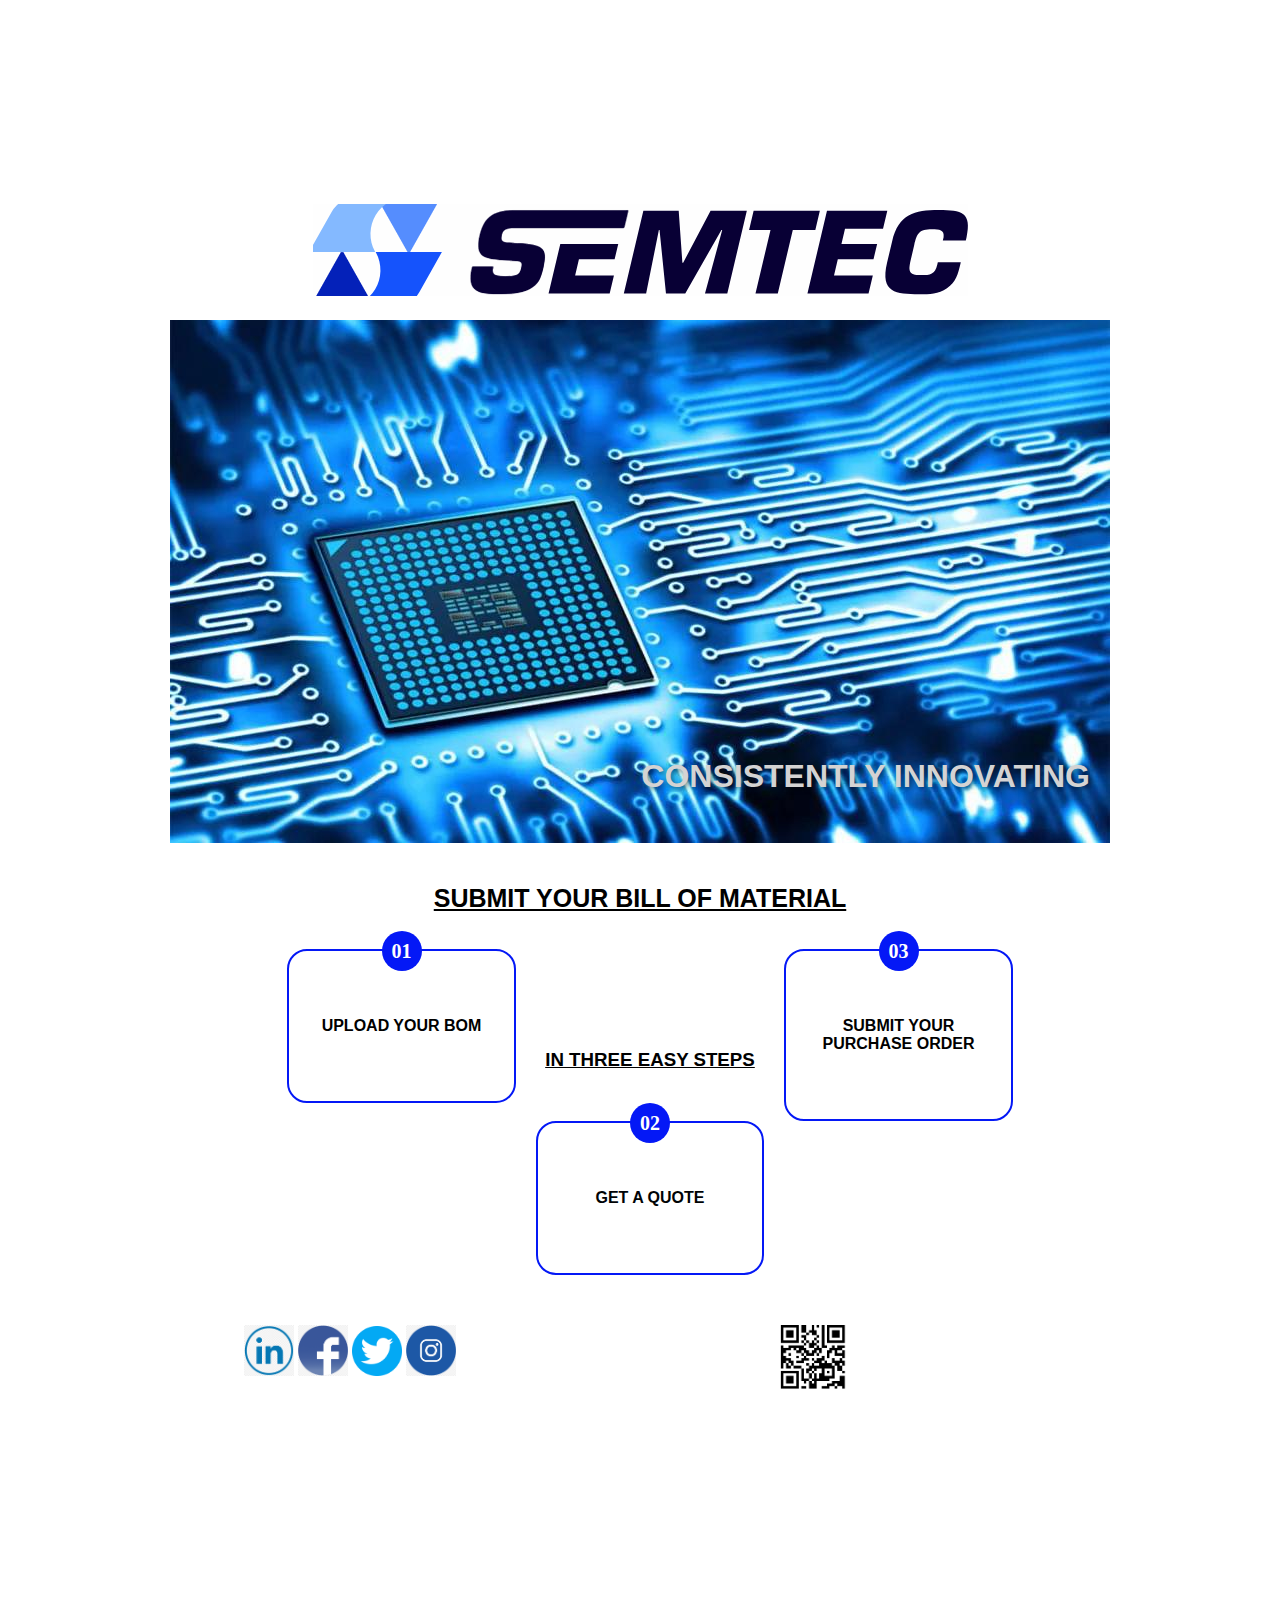
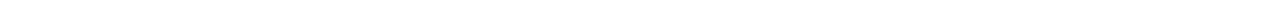
<file: SEMTEC/SEMTEC/index.html>
<!DOCTYPE html>
<html lang="en">
<head>
    <meta charset="UTF-8">
    <meta name="viewport" content="width=device-width, initial-scale=1.0">
    <title>SEMTEC</title>
    <link rel="icon" href="IMAGES/logo.png" type="image/png">
    <link rel="stylesheet" type="text/css" href="style.css">
</head>
<body>
    <header>
        <img src="IMAGES/semtec.png" alt="Company Logo" class="centered-image">
    </header>
    <section class="image-section">
        <div class="centered-content">
            <img src="IMAGES/semtecbig.png" alt="Image" class="semtecbig-image">
            <p class="image-text">CONSISTENTLY INNOVATING</p>
        </div>
    </section>

    <div class="centered-heading">
        <h1 class="custom-heading">SUBMIT YOUR BILL OF MATERIAL</h1>
    </div>

<!-- Sumbit BOM -->

    <div class="columns">
        <!-- First Column -->
        <div class="column">
            <div class="box" id="uploadBox">
                <div class="icon">01</div>
                <p class="box-text">UPLOAD YOUR BOM</p>
                <input type="file" id="fileUpload" class="upload-input">
            </div>
        </div>
        <!-- Second Column -->
        <div class="column">
            <div class="steps">
                <h3 class="small-heading">IN THREE EASY STEPS</h3>
            </div>
            <div class="box">
                <div class="icon">02</div>
                <p class="box-text"><a href="https://semtecllc.com/quick-quote/" class="box-link">GET A QUOTE</a></p>
            </div>
           
        </div>

        <!-- Third Column -->
        <div class="column">
            <div class="box" id="purchaseOrderBox">
                <div class="icon">03</div>
                <p class="box-text">SUBMIT YOUR PURCHASE ORDER</p>
                <input type="file" id="purchaseOrderUpload" class="upload-input">
            </div>
        </div>
    </div>


    <footer class="footer">
        <div class="footer-column">
            <h3>Social Icons</h3>
            <ul class="social-icons">
                <li><a href="https://www.linkedin.com/company/semtecllc/"><img src="IMAGES/linked.png" alt="LinkedIn"></a>
               <a href="https://www.facebook.com/profile.php?id=100095058441004"><img src="IMAGES/fb.png" alt="Facebook"></a>
                <a href="https://twitter.com/SemtecLLC"><img src="IMAGES/twitter (1).png" alt="Twitter"></a>
               <a href="https://www.instagram.com/semtecllc/"><img src="IMAGES/insta.png" alt="LinkedIn"></a></li>
            </ul>
        </div>
        <div class="footer-column2 ">
            <h3>QR Code</h3>
           <a href="https://semtecllc.com/"><img src="IMAGES/QR.png" alt="QR Code" class="qr"></a>
        </div>
    </footer>
    

   
    <script src="script.js"></script>
</body>
</html>
</file>
<file: SEMTEC/SEMTEC/style.css>
/* styles.css */

/* Center the entire page content */
body, html {
    height: 180%;
    margin: 0;
    padding: 0;
    display: flex;
    flex-direction: column;
    align-items: center;
    justify-content: center;
}

/* Center the header image */
header {
    text-align: center;
}

.centered-image {
    max-width: 100%;
    max-height: 100%;
}

/* Center the image section content */
.image-section {
    text-align: center;
    margin-top: 20px; /* Add space between header and section if needed */
}
.semtecbig-image{
    width: 100%; /* Set the image width to 100% */
    object-fit: cover; /* Ensure the image covers the available space */
}

.centered-content {
    display: inline-block;
    text-align: left;
    position: relative;
}

/* Style for the text on the right side bottom */
.image-text {
    position: absolute;
    bottom: 20px;
    right: 20px;
    font-size: 32px;
    font-weight: bold;
    color: #d4d3d3;
    text-shadow: 2px 2px 5px rgba(0, 0, 0, 0.5);
    font-family: 'Lucida Sans', 'Lucida Sans Regular', 'Lucida Grande', 'Lucida Sans Unicode', Geneva, Verdana, sans-serif;
    white-space: nowrap;
}



/* Center the heading and add top margin */
.centered-heading {
    text-align: center;
    margin-top: 20px; /* Adjust the margin as needed */
}

/* Style for the custom heading */
.custom-heading {
    font-size: 25px; /* Medium size */
    font-weight: bold;
    text-decoration: underline;
    font-family: 'Franklin Gothic Medium', 'Arial Narrow', Arial, sans-serif;
}



/* Submit BOM */


/* Style for the column container */
.columns {
    display: flex;
    justify-content: space-between;
    padding: 20px;
}

/* Style for individual columns */
.column {
    flex: 1;
    padding-left: 20px; /* Space around the columns */
    border-radius: 10px; /* Rounded border for the columns */
}

/* Style for individual boxes */
.box {
    border: 2px solid #0418f6; /* Blue border */
    border-radius: 20px; /* Rounded border for the boxes */
    text-align: center;
    padding-left: 10px;
    padding-right: 10px;
    padding-top: 50px;
    padding-bottom: 50px;
    margin-bottom: 20px; /* Space between boxes */
    position: relative;
}

/* Style for box icons */
.icon {
    position: absolute;
    top: -20px;
    left: 50%;
    transform: translateX(-50%);
    background-color: #0418f6; /* Blue background for icons */
    color: #fff; /* Text color of icons */
    width: 40px; /* Width of the rounded icon */
    height: 40px; /* Height of the rounded icon */
    border-radius: 50%; /* Make the icon round */
    display: flex;
    justify-content: center;
    align-items: center;
    font-weight: bold;
    font-size: 20px;
}

/* Style for box text */
.box-text {
    font-weight: bold;
    font-family: 'Franklin Gothic Medium', 'Arial Narrow', Arial, sans-serif;

}

/* Style for small heading */
.small-heading {
    font-weight: bold;
    text-decoration: underline;
    text-align: center;
    margin-top: 100px;
    margin-bottom: 50px;
    font-family: 'Franklin Gothic Medium', 'Arial Narrow', Arial, sans-serif;

}

/* Style for box link */
.box-link {
    text-decoration: none;
    color: #000305; /* Blue color for links */
}

/* Style for upload input */
.upload-input {
    display: none; /* Hide the file input initially */
}



/* Footer */
/* Style for the footer */
.footer {
    display: flex;
    justify-content: space-between;
    /* background-color: #333; */
    color: white;
    padding: 20px;
    width: 100%;
    margin-top:-50px;
}

/* Style for footer columns */
.footer-column {
    flex: 1;
    margin-top:-20px ;
    
    text-align: center;
}
.footer-column2 img{
    flex: 1;
    margin-top:-20px ;
    height: auto;
    max-width: 20%;
    text-align: right;
}

/* Style for social icons */
.social-icons {
    list-style: none;
    padding: 0px;
}

.social-icons li {
    margin-bottom: 10px;
    margin-left: -250px;
}

.social-icons img {
    width: 50px;
    height: 50px;
}

/* Style for QR code */
.footer-column img {
    max-width: 20%;
    height: auto;
}
.qr{
    align-items: end;
}
</file>
